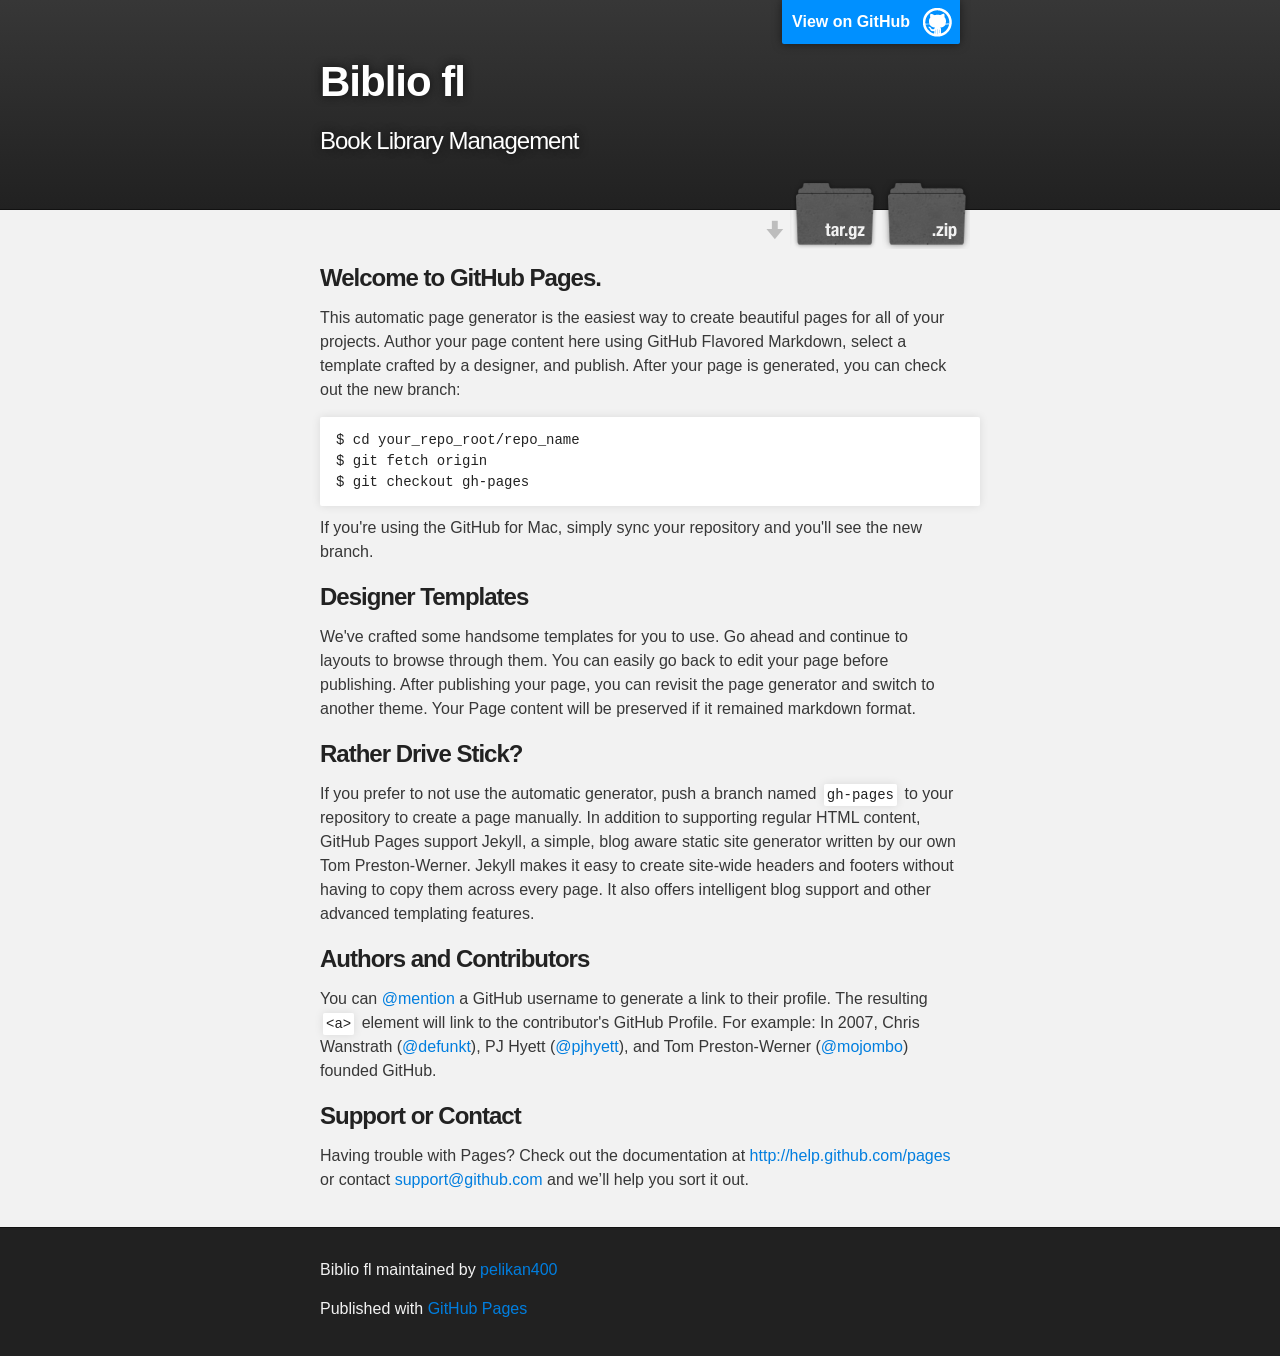
<file: index.html>
<!DOCTYPE html>
<html>

  <head>
    <meta charset='utf-8' />
    <meta http-equiv="X-UA-Compatible" content="chrome=1" />
    <meta name="description" content="Biblio fl : Book Library Management" />

    <link rel="stylesheet" type="text/css" media="screen" href="stylesheets/stylesheet.css">

    <title>Biblio fl</title>
  </head>

  <body>

    <!-- HEADER -->
    <div id="header_wrap" class="outer">
        <header class="inner">
          <a id="forkme_banner" href="https://github.com/pelikan400/biblio_fl">View on GitHub</a>

          <h1 id="project_title">Biblio fl</h1>
          <h2 id="project_tagline">Book Library Management</h2>

            <section id="downloads">
              <a class="zip_download_link" href="https://github.com/pelikan400/biblio_fl/zipball/master">Download this project as a .zip file</a>
              <a class="tar_download_link" href="https://github.com/pelikan400/biblio_fl/tarball/master">Download this project as a tar.gz file</a>
            </section>
        </header>
    </div>

    <!-- MAIN CONTENT -->
    <div id="main_content_wrap" class="outer">
      <section id="main_content" class="inner">
        <h3>Welcome to GitHub Pages.</h3>

<p>This automatic page generator is the easiest way to create beautiful pages for all of your projects. Author your page content here using GitHub Flavored Markdown, select a template crafted by a designer, and publish. After your page is generated, you can check out the new branch:</p>

<pre><code>$ cd your_repo_root/repo_name
$ git fetch origin
$ git checkout gh-pages
</code></pre>

<p>If you're using the GitHub for Mac, simply sync your repository and you'll see the new branch.</p>

<h3>Designer Templates</h3>

<p>We've crafted some handsome templates for you to use. Go ahead and continue to layouts to browse through them. You can easily go back to edit your page before publishing. After publishing your page, you can revisit the page generator and switch to another theme. Your Page content will be preserved if it remained markdown format.</p>

<h3>Rather Drive Stick?</h3>

<p>If you prefer to not use the automatic generator, push a branch named <code>gh-pages</code> to your repository to create a page manually. In addition to supporting regular HTML content, GitHub Pages support Jekyll, a simple, blog aware static site generator written by our own Tom Preston-Werner. Jekyll makes it easy to create site-wide headers and footers without having to copy them across every page. It also offers intelligent blog support and other advanced templating features.</p>

<h3>Authors and Contributors</h3>

<p>You can <a href="https://github.com/blog/821" class="user-mention">@mention</a> a GitHub username to generate a link to their profile. The resulting <code>&lt;a&gt;</code> element will link to the contributor's GitHub Profile. For example: In 2007, Chris Wanstrath (<a href="https://github.com/defunkt" class="user-mention">@defunkt</a>), PJ Hyett (<a href="https://github.com/pjhyett" class="user-mention">@pjhyett</a>), and Tom Preston-Werner (<a href="https://github.com/mojombo" class="user-mention">@mojombo</a>) founded GitHub.</p>

<h3>Support or Contact</h3>

<p>Having trouble with Pages? Check out the documentation at <a href="http://help.github.com/pages">http://help.github.com/pages</a> or contact <a href="mailto:support@github.com">support@github.com</a> and we’ll help you sort it out.</p>
      </section>
    </div>

    <!-- FOOTER  -->
    <div id="footer_wrap" class="outer">
      <footer class="inner">
        <p class="copyright">Biblio fl maintained by <a href="https://github.com/pelikan400">pelikan400</a></p>
        <p>Published with <a href="http://pages.github.com">GitHub Pages</a></p>
      </footer>
    </div>

    

  </body>
</html>
</file>
<file: stylesheets/stylesheet.css>
/*******************************************************************************
Slate Theme for GitHub Pages
by Jason Costello, @jsncostello
*******************************************************************************/

@import url(pygment_trac.css);

/*******************************************************************************
MeyerWeb Reset
*******************************************************************************/

html, body, div, span, applet, object, iframe,
h1, h2, h3, h4, h5, h6, p, blockquote, pre,
a, abbr, acronym, address, big, cite, code,
del, dfn, em, img, ins, kbd, q, s, samp,
small, strike, strong, sub, sup, tt, var,
b, u, i, center,
dl, dt, dd, ol, ul, li,
fieldset, form, label, legend,
table, caption, tbody, tfoot, thead, tr, th, td,
article, aside, canvas, details, embed,
figure, figcaption, footer, header, hgroup,
menu, nav, output, ruby, section, summary,
time, mark, audio, video {
  margin: 0;
  padding: 0;
  border: 0;
  font: inherit;
  vertical-align: baseline;
}

/* HTML5 display-role reset for older browsers */
article, aside, details, figcaption, figure,
footer, header, hgroup, menu, nav, section {
  display: block;
}

ol, ul {
  list-style: none;
}

blockquote, q {
}

table {
  border-collapse: collapse;
  border-spacing: 0;
}

a:focus {
  outline: none;
}

/*******************************************************************************
Theme Styles
*******************************************************************************/

body {
  box-sizing: border-box;
  color:#373737;
  background: #212121;
  font-size: 16px;
  font-family: 'Myriad Pro', Calibri, Helvetica, Arial, sans-serif;
  line-height: 1.5;
  -webkit-font-smoothing: antialiased;
}

h1, h2, h3, h4, h5, h6 {
  margin: 10px 0;
  font-weight: 700;
  color:#222222;
  font-family: 'Lucida Grande', 'Calibri', Helvetica, Arial, sans-serif;
  letter-spacing: -1px;
}

h1 {
  font-size: 36px;
  font-weight: 700;
}

h2 {
  padding-bottom: 10px;
  font-size: 32px;
  background: url('../images/bg_hr.png') repeat-x bottom;
}

h3 {
  font-size: 24px;
}

h4 {
  font-size: 21px;
}

h5 {
  font-size: 18px;
}

h6 {
  font-size: 16px;
}

p {
  margin: 10px 0 15px 0;
}

footer p {
  color: #f2f2f2;
}

a {
  text-decoration: none;
  color: #007edf;
  text-shadow: none;

  transition: color 0.5s ease;
  transition: text-shadow 0.5s ease;
  -webkit-transition: color 0.5s ease;
  -webkit-transition: text-shadow 0.5s ease;
  -moz-transition: color 0.5s ease;
  -moz-transition: text-shadow 0.5s ease;
  -o-transition: color 0.5s ease;
  -o-transition: text-shadow 0.5s ease;
  -ms-transition: color 0.5s ease;
  -ms-transition: text-shadow 0.5s ease;
}

#main_content a:hover {
  color: #0069ba;
  text-shadow: #0090ff 0px 0px 2px;
}

footer a:hover {
  color: #43adff;
  text-shadow: #0090ff 0px 0px 2px;
}

em {
  font-style: italic;
}

strong {
  font-weight: bold;
}

img {
  position: relative;
  margin: 0 auto;
  max-width: 739px;
  padding: 5px;
  margin: 10px 0 10px 0;
  border: 1px solid #ebebeb;

  box-shadow: 0 0 5px #ebebeb;
  -webkit-box-shadow: 0 0 5px #ebebeb;
  -moz-box-shadow: 0 0 5px #ebebeb;
  -o-box-shadow: 0 0 5px #ebebeb;
  -ms-box-shadow: 0 0 5px #ebebeb;
}

pre, code {
  width: 100%;
  color: #222;
  background-color: #fff;

  font-family: Monaco, "Bitstream Vera Sans Mono", "Lucida Console", Terminal, monospace;
  font-size: 14px;

  border-radius: 2px;
  -moz-border-radius: 2px;
  -webkit-border-radius: 2px;



}

pre {
  width: 100%;
  padding: 10px;
  box-shadow: 0 0 10px rgba(0,0,0,.1);
  overflow: auto;
}

code {
  padding: 3px;
  margin: 0 3px;
  box-shadow: 0 0 10px rgba(0,0,0,.1);
}

pre code {
  display: block;
  box-shadow: none;
}

blockquote {
  color: #666;
  margin-bottom: 20px;
  padding: 0 0 0 20px;
  border-left: 3px solid #bbb;
}

ul, ol, dl {
  margin-bottom: 15px
}

ul li {
  list-style: inside;
  padding-left: 20px;
}

ol li {
  list-style: decimal inside;
  padding-left: 20px;
}

dl dt {
  font-weight: bold;
}

dl dd {
  padding-left: 20px;
  font-style: italic;
}

dl p {
  padding-left: 20px;
  font-style: italic;
}

hr {
  height: 1px;
  margin-bottom: 5px;
  border: none;
  background: url('../images/bg_hr.png') repeat-x center;
}

table {
  border: 1px solid #373737;
  margin-bottom: 20px;
  text-align: left;
 }

th {
  font-family: 'Lucida Grande', 'Helvetica Neue', Helvetica, Arial, sans-serif;
  padding: 10px;
  background: #373737;
  color: #fff;
 }

td {
  padding: 10px;
  border: 1px solid #373737;
 }

form {
  background: #f2f2f2;
  padding: 20px;
}

img {
  width: 100%;
  max-width: 100%;
}

/*******************************************************************************
Full-Width Styles
*******************************************************************************/

.outer {
  width: 100%;
}

.inner {
  position: relative;
  max-width: 640px;
  padding: 20px 10px;
  margin: 0 auto;
}

#forkme_banner {
  display: block;
  position: absolute;
  top:0;
  right: 10px;
  z-index: 10;
  padding: 10px 50px 10px 10px;
  color: #fff;
  background: url('../images/blacktocat.png') #0090ff no-repeat 95% 50%;
  font-weight: 700;
  box-shadow: 0 0 10px rgba(0,0,0,.5);
  border-bottom-left-radius: 2px;
  border-bottom-right-radius: 2px;
}

#header_wrap {
  background: #212121;
  background: -moz-linear-gradient(top, #373737, #212121);
  background: -webkit-linear-gradient(top, #373737, #212121);
  background: -ms-linear-gradient(top, #373737, #212121);
  background: -o-linear-gradient(top, #373737, #212121);
  background: linear-gradient(top, #373737, #212121);
}

#header_wrap .inner {
  padding: 50px 10px 30px 10px;
}

#project_title {
  margin: 0;
  color: #fff;
  font-size: 42px;
  font-weight: 700;
  text-shadow: #111 0px 0px 10px;
}

#project_tagline {
  color: #fff;
  font-size: 24px;
  font-weight: 300;
  background: none;
  text-shadow: #111 0px 0px 10px;
}

#downloads {
  position: absolute;
  width: 210px;
  z-index: 10;
  bottom: -40px;
  right: 0;
  height: 70px;
  background: url('../images/icon_download.png') no-repeat 0% 90%;
}

.zip_download_link {
  display: block;
  float: right;
  width: 90px;
  height:70px;
  text-indent: -5000px;
  overflow: hidden;
  background: url(../images/sprite_download.png) no-repeat bottom left;
}

.tar_download_link {
  display: block;
  float: right;
  width: 90px;
  height:70px;
  text-indent: -5000px;
  overflow: hidden;
  background: url(../images/sprite_download.png) no-repeat bottom right;
  margin-left: 10px;
}

.zip_download_link:hover {
  background: url(../images/sprite_download.png) no-repeat top left;
}

.tar_download_link:hover {
  background: url(../images/sprite_download.png) no-repeat top right;
}

#main_content_wrap {
  background: #f2f2f2;
  border-top: 1px solid #111;
  border-bottom: 1px solid #111;
}

#main_content {
  padding-top: 40px;
}

#footer_wrap {
  background: #212121;
}



/*******************************************************************************
Small Device Styles
*******************************************************************************/

@media screen and (max-width: 480px) {
  body {
    font-size:14px;
  }

  #downloads {
    display: none;
  }

  .inner {
    min-width: 320px;
    max-width: 480px;
  }

  #project_title {
  font-size: 32px;
  }

  h1 {
    font-size: 28px;
  }

  h2 {
    font-size: 24px;
  }

  h3 {
    font-size: 21px;
  }

  h4 {
    font-size: 18px;
  }

  h5 {
    font-size: 14px;
  }

  h6 {
    font-size: 12px;
  }

  code, pre {
    min-width: 320px;
    max-width: 480px;
    font-size: 11px;
  }

}
</file>
